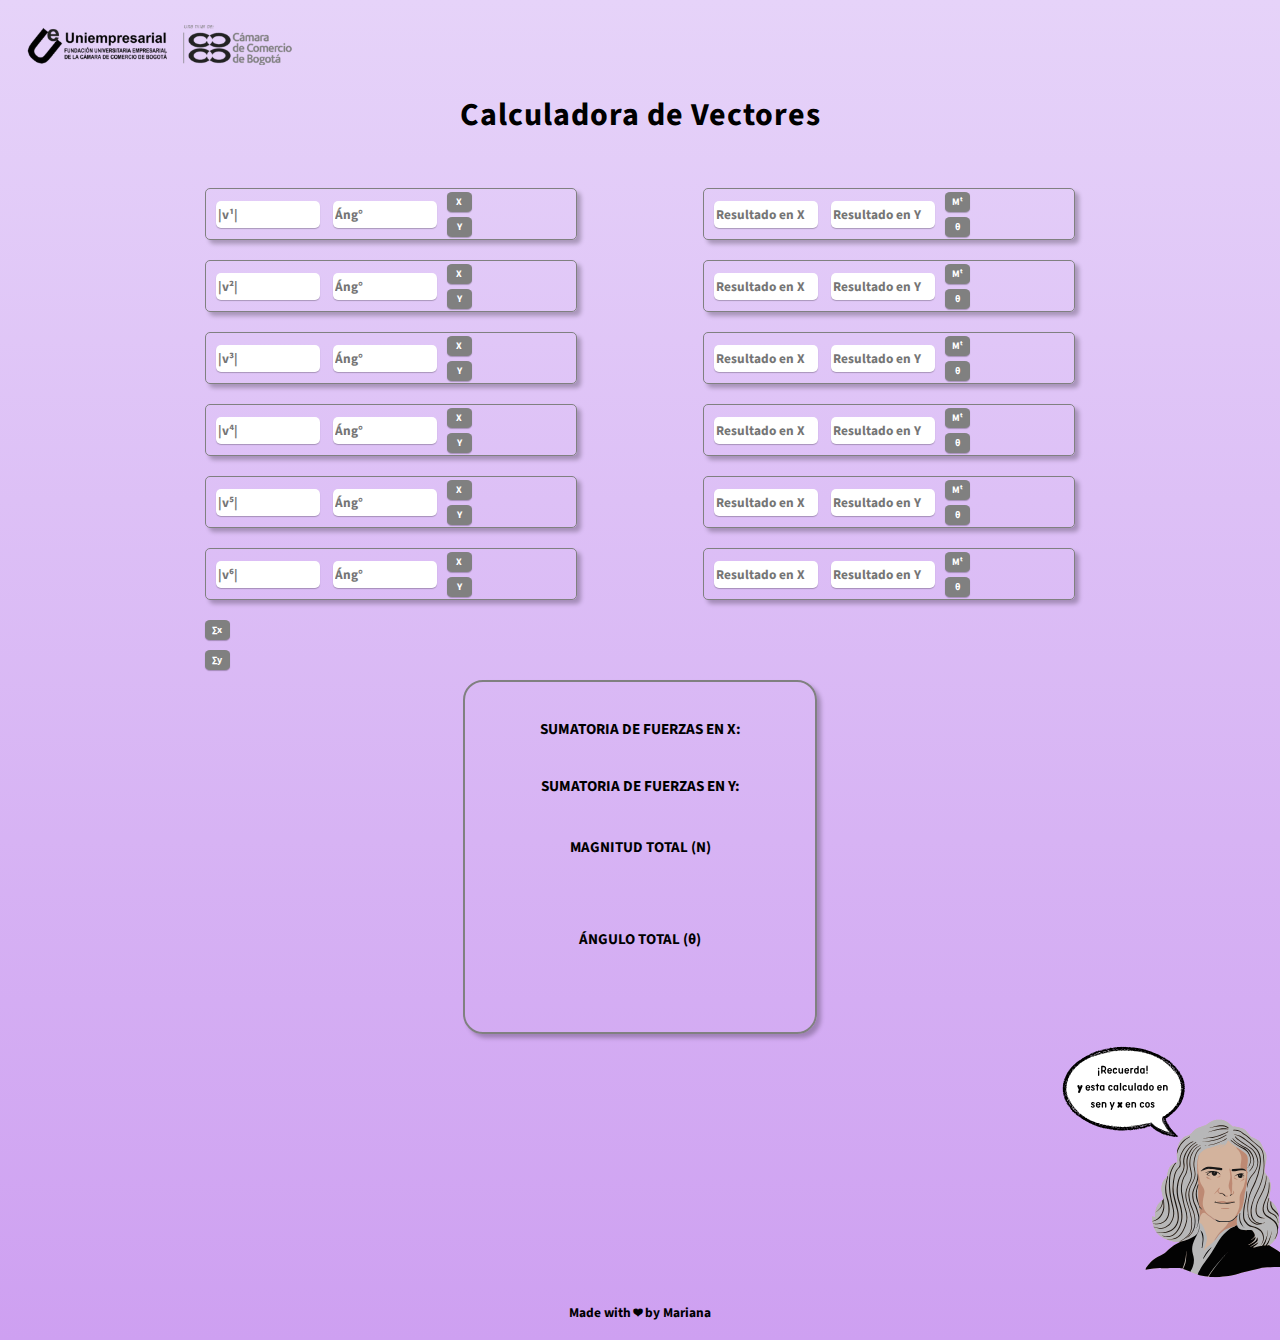
<file: Calculadora.html>
<!DOCTYPE html>
<html lang="en">
<head>
    <meta charset="UTF-8">
    <meta http-equiv="X-UA-Compatible" content="IE=edge">
    <meta name="viewport" content="width=device-width, initial-scale=1.0">
    <title>Vector Calculator</title>
    <link rel="icon" type="image/ico" href="favicon.ico">

    <div id="LogoU">
        <img src="headImg.png" alt="LogoU" width="270">
    </div>
    <center>
        <div id="titleHead">
            <h1>Calculadora de Vectores</h1>
        </div>
    </center>
    <link rel="preconnect" href="https://fonts.googleapis.com">
    <link rel="preconnect" href="https://fonts.gstatic.com" crossorigin> 
    <link href="https://fonts.googleapis.com/css2?family=Source+Sans+Pro:wght@300&display=swap" 
    rel="stylesheet"> 
    <link rel="preconnect" href="https://fonts.googleapis.com">
    <link rel="preconnect" href="https://fonts.gstatic.com" crossorigin>
    <link href="https://fonts.googleapis.com/css2?family=Roboto&family=Source+Sans+Pro:wght@700&display=swap" rel="stylesheet">

    <style>
        
        #LogoU {
            margin-left: 15px; 
            margin-top: 25px;
        }

        #titleHead {
            font-family: 'Source Sans Pro', sans-serif;
        }

        body{
            font-family:'Source Sans Pro', sans-serif;
             background: linear-gradient(rgb(230, 211, 249), rgb(206, 160, 241));
        }

        main {
            display: flex;
            justify-content: center;
            margin-top: 50px;
        }

        h1 {
            letter-spacing: 1px;
        }

        .a{
            margin-left: 10px;      
        }

        .col{
            border-radius: 5px;
            height: 50px;
            margin-bottom: 20px;
            width: 370px;
            align-items: center;
            display: flex;
            border-style: solid; border-width: 1px;
            border-color: gray;
            box-shadow: 4px 4px 4px rgba(0, 0, 0, .25);   
        }

        input[type="text"]{
            width: 100px;
            height: 25px;
            margin-right: 10px;
            font-family:'Source Sans Pro', sans-serif;
            color: black;
            font-weight: bold;
            border-radius: 5px;
            background-color: white;
            border: 0;
            box-shadow: 0px 1px 1px rgba(0, 0, 0, 0.25);

        }

        output{
            color: black;
            font-weight: bold;
            font-size: 15px;
        }

        .x{
            margin-bottom: 5px;
            margin-right: 5px;
        }

        .y {
            margin-right: 5px;  
        }

        .pv1{
            display: grid;
        }

        .pv2{
            display: flex;
        }

        .pv3 {
            display: grid;
        }

        .pv4 {
            display: flex;
        }

        #grid2 {
            float: right;
            margin-left: 10%;
        }

        button {
            border-radius: 20%;
            width: 25px;
            height: 20px;
            font-size: 10px;
            text-align: center;
            align-items: center;
            font-family:'Source Sans Pro', sans-serif;
            border: none;
            color: white;
            font-weight: bold;
            background: gray;
            box-shadow: 0px 1px 1px rgba(0, 0, 0, 0.25);

        }

        button:hover {
            background-color: #B9BDC3;
        }

        #sumatoriaX {
            margin-bottom: 10px;
            margin-right: 5px;
        }

        #sumatoriaY {
            margin-bottom: 10px;
            margin-right: 5px;
        }

        #magT {
            margin-bottom: 10px;
            font-size: 12px;
            font-weight: bold;
            color: black;
        }

        #angT {
            margin-bottom: 10px;
            font-size: 12px;
            font-weight: bold;
            color: black;
        }

        #results {
            display: grid;
        }

        #titleFooter
        {
            font-size: 13.4px;
        }

        #LogoN {
            position: relative;
            margin-left: 83%;
            margin-top: -90px;
        }

        #anguT {
            border-radius: 12px;
            width: 150px;
            height: 30px;
            cursor: pointer;
            transition: all .2s;
            font-size: 15px;
            font-weight: bold;
            display:flex;
            justify-content: center;
            align-items: center;
        }

        #anguT:hover {
            background: black;
            transition-delay: .4s;
            color: white;
            font-size: 1rem;
        }

        #magniT {
            border-radius: 12px;
            width: 150px;
            height: 30px;
            cursor: pointer;
            transition: all .2s;
            font-size: 15px;
            font-weight: bold;
            display:flex;
            justify-content: center;
            align-items: center;
        }

        #magniT:hover {
            background: black;
            transition-delay: .4s;
            color: white;
            font-size: 1rem;

        }

        #magT {
            font-size: 15px;
            font-weight: bold;
        }

        #angT {
            font-size: 15px;
            font-weight: bold;
        }

        #grid3 {
            width: 350px;
            height: 350px;
            margin-bottom: 100px;
            font-size: 22.7px;
            border-style: solid; border-width: 2.5px;;
            border-radius: 20px;
            border-color: gray;
            box-shadow: 4px 4px 4px rgba(0, 0, 0, .25);   
        }
    </style>
</head>
<body>
    <main>
    <div id="grid">
        <div class="col">
            <div class="a">
                <input type="text" id="v1" placeholder="|v¹|">
                <input type="text" id="Ang1" placeholder="Áng°">
            </div>
            <div class="pv1">
                <div class="pv2">
                    <button id="x1" class="x">X</button>
                    <output id="rx1"></output>
                </div>
                <div class="pv2">
                    <button id="y1" class="y">Y</button>
                    <output id="ry1"></output>
                </div> 
            </div>  
        </div>  
        
        <div class="col">
            <div class="a">
                <input type="text" id="v2" placeholder="|v²|">
                <input type="text" id="Ang2" placeholder="Áng°">
            </div>
            <div class="pv1">
                <div class="pv2">
                    <button id="x2" class="x">X</button>
                    <output id="rx2"></output>
                </div>
                <div class="pv2">
                    <button id="y2" class="y">Y</button>
                    <output id="ry2"></output>
                </div> 
            </div>  
        </div>  

        <div class="col">
            <div class="a">
                <input type="text" id="v3" placeholder="|v³|">
                <input type="text" id="Ang3" placeholder="Áng°">
            </div>
            <div class="pv1">
                <div class="pv2">
                    <button id="x3" class="x">X</button>
                    <output id="rx3"></output>
                </div>
                <div class="pv2">
                    <button id="y3" class="y">Y</button>
                    <output id="ry3"></output>
                </div> 
            </div>  
        </div>  

        <div class="col">
            <div class="a">
                <input type="text" id="v4" placeholder="|v⁴|">
                <input type="text" id="Ang4" placeholder="Áng°">
            </div>
            <div class="pv1">
                <div class="pv2">
                    <button id="x4" class="x">X</button>
                    <output id="rx4"></output>
                </div>
                <div class="pv2">
                    <button id="y4" class="y">Y</button>
                    <output id="ry4"></output>
                </div> 
            </div>  
        </div>  

        <div class="col">
            <div class="a">
                <input type="text" id="v5" placeholder="|v⁵|">
                <input type="text" id="Ang5" placeholder="Áng°">
            </div>
            <div class="pv1">
                <div class="pv2">
                    <button id="x5" class="x">X</button>
                    <output id="rx5"></output>
                </div>
                <div class="pv2">
                    <button id="y5" class="y">Y</button>
                    <output id="ry5"></output>
                </div> 
            </div>  
        </div>  

        <div class="col">
            <div class="a">
                <input type="text" id="v6" placeholder="|v⁶|">
                <input type="text" id="Ang6" placeholder="Áng°">
            </div>
            <div class="pv1">
                <div class="pv2">
                    <button id="x6" class="x">X</button>
                    <output id="rx6"></output>
                </div>
                <div class="pv2">
                    <button id="y6" class="y">Y</button>
                    <output id="ry6"></output>
                </div> 
            </div> 
        </div>
        <div class="pv1">
            <div class="pv2">
                <button id="sumatoriaX">∑x</button>
                <output id="sumaX"></output>
            </div>
            <div class="pv2">
                <button id="sumatoriaY">∑y</button>  
                <output id="sumaY"></output>
            </div> 
        </div> 
    </div>
    <div id="grid2">
        <div class="col">
            <div class="a">
                <input type="text" id="inx1" placeholder="Resultado en X" onchange="sumMagX(this.value);"/>
                <input type="text" id="iny1" placeholder="Resultado en Y" onchange="sumMagY(this.value);"/>
            </div>
            <div class="pv1">
                <div class="pv2">
                    <button id="sumatoriaX2" class="x">Mᵗ</button>
                    <output id="sumaX2"></output>
                </div>
                <div class="pv2">
                    <button id="sumatoriaY2" class="y">θ</button>  
                    <output id="sumaY2"></output>
                </div> 
            </div>   
        </div>  
        <div class="col">
            <div class="a">
                <input type="text" id="inx2" placeholder="Resultado en X" onchange="sumMagX(this.value);"/>
                <input type="text" id="iny2" placeholder="Resultado en Y" onchange="sumMagY(this.value);"/>
            </div>
            <div class="pv1">
                <div class="pv2">
                    <button id="sumatoriaX3" class="x">Mᵗ</button>
                    <output id="sumaX3"></output>
                </div>
                <div class="pv2">
                    <button id="sumatoriaY3" class="y">θ</button>  
                    <output id="sumaY3"></output>
                </div> 
            </div>   
        </div>  
        <div class="col">
            <div class="a">
                <input type="text" id="inx3" placeholder="Resultado en X" onchange="sumMagX(this.value);"/>
                <input type="text" id="iny3" placeholder="Resultado en Y" onchange="sumMagY(this.value);"/>
            </div>
            <div class="pv1">
                <div class="pv2">
                    <button id="sumatoriaX4" class="x">Mᵗ</button>
                    <output id="sumaX4"></output>
                </div>
                <div class="pv2">
                    <button id="sumatoriaY4" class="y">θ</button>  
                    <output id="sumaY4"></output>
                </div> 
            </div>   
        </div>  
        <div class="col">
            <div class="a">
                <input type="text" id="inx4" placeholder="Resultado en X" onchange="sumMagX(this.value);"/>
                <input type="text" id="iny4" placeholder="Resultado en Y" onchange="sumMagY(this.value);"/>
            </div>
            <div class="pv1">
                <div class="pv2">
                    <button id="sumatoriaX5" class="x">Mᵗ</button>
                    <output id="sumaX5"></output>
                </div>
                <div class="pv2">
                    <button id="sumatoriaY5" class="y">θ</button>  
                    <output id="sumaY5"></output>
                </div> 
            </div>   
        </div>  
        <div class="col">
            <div class="a">
                <input type="text" id="inx5" placeholder="Resultado en X" onchange="sumMagX(this.value);"/>
                <input type="text" id="iny5" placeholder="Resultado en Y" onchange="sumMagY(this.value);"/>
            </div>
            <div class="pv1">
                <div class="pv2">
                    <button id="sumatoriaX6" class="x">Mᵗ</button>
                    <output id="sumaX6"></output>
                </div>
                <div class="pv2">
                    <button id="sumatoriaY6" class="y">θ</button>  
                    <output id="sumaY6"></output>
                </div> 
            </div>   
        </div>  
        <div class="col">
            <div class="a">
                <input type="text" id="inx6" placeholder="Resultado en X"onchange="sumMagX(this.value);"/>
                <input type="text" id="iny6" placeholder="Resultado en Y"onchange="sumMagY(this.value);"/>
            </div>
            <div class="pv1">
                <div class="pv2">
                    <button id="sumatoriaX1" class="x">Mᵗ</button>
                    <output id="sumaX1"></output>
                </div>
                <div class="pv2">
                    <button id="sumatoriaY1" class="y">θ</button>  
                    <output id="sumaY1"></output>
                </div> 
            </div>   
        </div>  
    </div>
</main>
<center>
<div id="grid3">
        <h6><span>SUMATORIA DE FUERZAS EN X: </span> <span id="MagX"></h6>
        <h6><span>SUMATORIA DE FUERZAS EN Y: </span> <span id="MagY"></h6>
        <div>
            <p id="magniT">MAGNITUD TOTAL (N)</p>
            <output id="magT" class="y"></output>
        </div>
        <div>
            <p id="anguT" style="align-items: center">ÁNGULO TOTAL (θ)</p>
            <output id="angT" class="y"></output>
        </div>
</div>
</center>
    <script>
        let op;
        document.querySelector('#x1').addEventListener('click', () =>{
            op = 'X';
        });

        document.querySelector('#y1').addEventListener('click', () =>{
            op = 'Y';
        });

        document.querySelector('#x2').addEventListener('click', () =>{
            op = 'X';
        });

        document.querySelector('#y2').addEventListener('click', () =>{
            op = 'Y';
        });

        document.querySelector('#x3').addEventListener('click', () =>{
            op = 'X';
        });

        document.querySelector('#y3').addEventListener('click', () =>{
            op = 'Y';
        });

        document.querySelector('#x4').addEventListener('click', () =>{
            op = 'X';
        });

        document.querySelector('#y4').addEventListener('click', () =>{
            op = 'Y';
        });

        document.querySelector('#x5').addEventListener('click', () =>{
            op = 'X';
        });

        document.querySelector('#y5').addEventListener('click', () =>{
            op = 'Y';
        });

        document.querySelector('#x6').addEventListener('click', () =>{
            op = 'X';
        });

        document.querySelector('#y6').addEventListener('click', () =>{
            op = 'Y';
        });

        document.querySelector('#sumatoriaX').addEventListener('click', () =>{
            op = '∑x';
        });

        document.querySelector('#sumatoriaY').addEventListener('click', () =>{
            op = '∑y';
        });

        document.querySelector('#sumatoriaX1').addEventListener('click', () =>{
            op = 'Mᵗ';
        });

        document.querySelector('#sumatoriaY1').addEventListener('click', () =>{
            op = 'θ';
        });

        document.querySelector('#sumatoriaX2').addEventListener('click', () =>{
            op = 'Mᵗ';
        });

        document.querySelector('#sumatoriaY2').addEventListener('click', () =>{
            op = 'θ';
        });

        document.querySelector('#sumatoriaX3').addEventListener('click', () =>{
            op = 'Mᵗ';
        });

        document.querySelector('#sumatoriaY3').addEventListener('click', () =>{
            op = 'θ';
        });

        document.querySelector('#sumatoriaX4').addEventListener('click', () =>{
            op = 'Mᵗ';
        });

        document.querySelector('#sumatoriaY4').addEventListener('click', () =>{
            op = 'θ';
        });

        document.querySelector('#sumatoriaX5').addEventListener('click', () =>{
            op = 'Mᵗ';
        });

        document.querySelector('#sumatoriaY5').addEventListener('click', () =>{
            op = 'θ';
        });

        document.querySelector('#sumatoriaX6').addEventListener('click', () =>{
            op = 'Mᵗ';
        });

        document.querySelector('#sumatoriaY6').addEventListener('click', () =>{
            op = 'θ';
        });

        document.querySelector('#magniT').addEventListener('click', () =>{
            op = 'MAGNITUD TOTAL (N)';
        });

        document.querySelector('#anguT').addEventListener('click', () =>{
            op = 'ÁNGULO TOTAL (θ)';
        });



        Math.grados = function(radianes) {
            return radianes * 180 / Math.PI;
        };

        Math.radianes = function(grados) {
            return grados * Math.PI / 180;
        };

        document.querySelector('#x1').addEventListener('click', () =>{
            const v1 = parseInt(document.querySelector('#v1').value);
            const Ang1 = parseInt(document.querySelector('#Ang1').value);

            let rx1;
            if(op == 'X'){
                antesSeno = Math.radianes(Ang1);
                r = v1 * Math.cos(antesSeno);
                rx1 = r.toFixed(2)
            }
            document.querySelector('#rx1').innerHTML = rx1;
        });
        document.querySelector('#y1').addEventListener('click', () =>{
            const v1 = parseInt(document.querySelector('#v1').value);
            const Ang1 = parseInt(document.querySelector('#Ang1').value);

            let ry1;
            if(op == 'Y'){
                antesSeno = Math.radianes(Ang1);
                r = v1 * Math.sin(antesSeno);
                ry1 = r.toFixed(2)
            }
            document.querySelector('#ry1').innerHTML = ry1;
        });

        document.querySelector('#x2').addEventListener('click', () =>{
            const v2 = parseInt(document.querySelector('#v2').value);
            const Ang2 = parseInt(document.querySelector('#Ang2').value);

            let rx2;
            if(op == 'X'){
                antesSeno = Math.radianes(Ang2);
                r = v2 * Math.cos(antesSeno);
                rx2 = r.toFixed(2)
            }
            document.querySelector('#rx2').innerHTML = rx2;
        });
        document.querySelector('#y2').addEventListener('click', () =>{
            const v2 = parseInt(document.querySelector('#v2').value);
            const Ang2 = parseInt(document.querySelector('#Ang2').value);

            let ry2;
            if(op == 'Y'){
                antesSeno = Math.radianes(Ang2);
                r = v2 * Math.sin(antesSeno);
                ry2 = r.toFixed(2)
            }
            document.querySelector('#ry2').innerHTML = ry2;
        });

        document.querySelector('#x3').addEventListener('click', () =>{
            const v3 = parseInt(document.querySelector('#v3').value);
            const Ang3 = parseInt(document.querySelector('#Ang3').value);

            let rx3;
            if(op == 'X'){
                antesSeno = Math.radianes(Ang3);
                r = v3 * Math.cos(antesSeno);
                rx3 = r.toFixed(2)
            }
            document.querySelector('#rx3').innerHTML = rx3;
        });
        document.querySelector('#y3').addEventListener('click', () =>{
            const v3 = parseInt(document.querySelector('#v3').value);
            const Ang3 = parseInt(document.querySelector('#Ang3').value);

            let ry3;
            if(op == 'Y'){
                antesSeno = Math.radianes(Ang3);
                r = v3 * Math.sin(antesSeno);
                ry3 = r.toFixed(2)
            }
            document.querySelector('#ry3').innerHTML = ry3;
        });

        document.querySelector('#x4').addEventListener('click', () =>{
            const v4 = parseInt(document.querySelector('#v4').value);
            const Ang4 = parseInt(document.querySelector('#Ang4').value);

            let rx4;
            if(op == 'X'){
                antesSeno = Math.radianes(Ang4);
                r = v4 * Math.cos(antesSeno);
                rx4 = r.toFixed(2)
            }
            document.querySelector('#rx4').innerHTML = rx4;
        });
        document.querySelector('#y4').addEventListener('click', () =>{
            const v4 = parseInt(document.querySelector('#v4').value);
            const Ang4 = parseInt(document.querySelector('#Ang4').value);

            let ry4;
            if(op == 'Y'){
                antesSeno = Math.radianes(Ang4);
                r = v4 * Math.sin(antesSeno);
                ry4 = r.toFixed(2)
            }
            document.querySelector('#ry4').innerHTML = ry4;
        });

        document.querySelector('#x5').addEventListener('click', () =>{
            const v5 = parseInt(document.querySelector('#v5').value);
            const Ang5 = parseInt(document.querySelector('#Ang5').value);

            let rx5;
            if(op == 'X'){
                antesSeno = Math.radianes(Ang5);
                r = v5 * Math.cos(antesSeno);
                rx5 = r.toFixed(2)
            }
            document.querySelector('#rx5').innerHTML = rx5;
        });
        document.querySelector('#y5').addEventListener('click', () =>{
            const v5 = parseInt(document.querySelector('#v5').value);
            const Ang5 = parseInt(document.querySelector('#Ang5').value);

            let ry5;
            if(op == 'Y'){
                antesSeno = Math.radianes(Ang5);
                r = v5 * Math.sin(antesSeno);
                ry5 = r.toFixed(2)
            }
            document.querySelector('#ry5').innerHTML = ry5;
        });

        document.querySelector('#x6').addEventListener('click', () =>{
            const v6 = parseInt(document.querySelector('#v6').value);
            const Ang6 = parseInt(document.querySelector('#Ang6').value);

            let rx6;
            if(op == 'X'){
                antesSeno = Math.radianes(Ang6);
                r = v6 * Math.cos(antesSeno);
                rx6 = r.toFixed(2)
            }
            document.querySelector('#rx6').innerHTML = rx6;
        });
        document.querySelector('#y6').addEventListener('click', () =>{
            const v6 = parseInt(document.querySelector('#v6').value);
            const Ang6 = parseInt(document.querySelector('#Ang6').value);

            let ry6;
            if(op == 'Y'){
                antesSeno = Math.radianes(Ang6);
                r = v6 * Math.sin(antesSeno);
                ry6 = r.toFixed(2)
            }
            document.querySelector('#ry6').innerHTML = ry6;
        });

        document.querySelector('#sumatoriaX').addEventListener('click', () =>{
            const rx1= parseFloat(document.querySelector('#rx1').value);
            const rx2= parseFloat(document.querySelector('#rx2').value);
            const rx3= parseFloat(document.querySelector('#rx3').value);
            const rx4= parseFloat(document.querySelector('#rx4').value);
            const rx5= parseFloat(document.querySelector('#rx5').value);
            const rx6= parseFloat(document.querySelector('#rx6').value);

            let sumaX;
            if(op == '∑x'){
                suma = rx1+rx2+rx3+rx4+rx5+rx6;
                sumaX = suma.toFixed(2)
            }
            document.querySelector('#sumaX').innerHTML = sumaX;
        });

        document.querySelector('#sumatoriaY').addEventListener('click', () =>{
            const ry1= parseFloat(document.querySelector('#ry1').value);
            const ry2= parseFloat(document.querySelector('#ry2').value);
            const ry3= parseFloat(document.querySelector('#ry3').value);
            const ry4= parseFloat(document.querySelector('#ry4').value);
            const ry5= parseFloat(document.querySelector('#ry5').value);
            const ry6= parseFloat(document.querySelector('#ry6').value);

            let sumaY;
            if(op == '∑y'){
                suma = ry1+ry2+ry3+ry4+ry5+ry6;
                sumaY = suma.toFixed(2);
            }
            document.querySelector('#sumaY').innerHTML = sumaY;
        });

        function sumMagX (valor) {
            var total = 0;	
            valor = parseFloat(valor);
            
            total = document.getElementById('MagX').innerHTML;

            total = (total == null || total == undefined || total == "") ? 0 : total;

            total1 = (parseFloat(total) + parseFloat(valor));

            total = total1.toFixed(2)

            document.getElementById('MagX').innerHTML = total;
        }

        function sumMagY (valor) {
            var total = 0;	
            valor = parseFloat(valor);
            
            total = document.getElementById('MagY').innerHTML;

            total = (total == null || total == undefined || total == "") ? 0 : total;

            total1 = (parseFloat(total) + parseFloat(valor));

            total = total1.toFixed(2)

            document.getElementById('MagY').innerHTML = total;
        }

        document.querySelector('#sumatoriaX1').addEventListener('click', () =>{
            const inx1= parseFloat(document.querySelector('#inx1').value);
            const inx2= parseFloat(document.querySelector('#inx2').value);
            const inx3= parseFloat(document.querySelector('#inx3').value);
            const inx4= parseFloat(document.querySelector('#inx4').value);
            const inx5= parseFloat(document.querySelector('#inx5').value);
            const inx6= parseFloat(document.querySelector('#inx6').value);
            const iny1= parseFloat(document.querySelector('#iny1').value);
            const iny2= parseFloat(document.querySelector('#iny2').value);
            const iny3= parseFloat(document.querySelector('#iny3').value);
            const iny4= parseFloat(document.querySelector('#iny4').value);
            const iny5= parseFloat(document.querySelector('#iny5').value);
            const iny6= parseFloat(document.querySelector('#iny6').value);

            let sumaX1;
            if(op == 'Mᵗ'){
                suma1 = inx1+inx2+inx3+inx4+inx5+inx6;
                suma2 = iny1+iny2+iny3+iny4+iny5+iny6;
                magT1 = Math.sqrt(Math.pow(suma1,2) + Math.pow(suma2,2))
                sumaX1 = magT1.toFixed(2)
            }
            document.querySelector('#sumaX1').innerHTML = sumaX1;
        });


        document.querySelector('#sumatoriaY1').addEventListener('click', () =>{
            const inx1= parseFloat(document.querySelector('#inx1').value);
            const inx2= parseFloat(document.querySelector('#inx2').value);
            const inx3= parseFloat(document.querySelector('#inx3').value);
            const inx4= parseFloat(document.querySelector('#inx4').value);
            const inx5= parseFloat(document.querySelector('#inx5').value);
            const inx6= parseFloat(document.querySelector('#inx6').value);
            const iny1= parseFloat(document.querySelector('#iny1').value);
            const iny2= parseFloat(document.querySelector('#iny2').value);
            const iny3= parseFloat(document.querySelector('#iny3').value);
            const iny4= parseFloat(document.querySelector('#iny4').value);
            const iny5= parseFloat(document.querySelector('#iny5').value);
            const iny6= parseFloat(document.querySelector('#iny6').value);
    
            let sumaY1;
            if(op == 'θ'){
                suma1 = inx1+inx2+inx3+inx4+inx5+inx6;
                suma2 = iny1+iny2+iny3+iny4+iny5+iny6;
                angT2 = (suma2/suma1)
                angT3 = Math.atan(angT2) * 180/Math.PI;
                sumaY1 = angT3.toFixed(2)
            }
            document.querySelector('#sumaY1').innerHTML = sumaY1;
        });

        document.querySelector('#sumatoriaX2').addEventListener('click', () =>{
            const inx1= parseFloat(document.querySelector('#inx1').value);
            const iny1= parseFloat(document.querySelector('#iny1').value);

            let sumaX2;
            if(op == 'Mᵗ'){
                suma1 = inx1;
                suma2 = iny1;
                magT1 = Math.sqrt(Math.pow(suma1,2) + Math.pow(suma2,2))
                sumaX2 = magT1.toFixed(2)
            }
            document.querySelector('#sumaX2').innerHTML = sumaX2;
        });


        document.querySelector('#sumatoriaY2').addEventListener('click', () =>{
            const inx1= parseFloat(document.querySelector('#inx1').value);
            const iny1= parseFloat(document.querySelector('#iny1').value);
    
            let sumaY2;
            if(op == 'θ'){
                suma1 = inx1;
                suma2 = iny1;
                angT2 = (suma2/suma1)
                angT3 = Math.atan(angT2) * 180/Math.PI;
                sumaY2 = angT3.toFixed(2)
            }
            document.querySelector('#sumaY2').innerHTML = sumaY2;
        });

        document.querySelector('#sumatoriaX3').addEventListener('click', () =>{
            const inx1= parseFloat(document.querySelector('#inx1').value);
            const inx2= parseFloat(document.querySelector('#inx2').value);
            const iny1= parseFloat(document.querySelector('#iny1').value);
            const iny2= parseFloat(document.querySelector('#iny2').value);

            let sumaX3;
            if(op == 'Mᵗ'){
                suma1 = inx1+inx2;
                suma2 = iny1+iny2;
                magT1 = Math.sqrt(Math.pow(suma1,2) + Math.pow(suma2,2))
                sumaX3 = magT1.toFixed(2)
            }
            document.querySelector('#sumaX3').innerHTML = sumaX3;
        });


        document.querySelector('#sumatoriaY3').addEventListener('click', () =>{
            const inx1= parseFloat(document.querySelector('#inx1').value);
            const inx2= parseFloat(document.querySelector('#inx2').value);
            const iny1= parseFloat(document.querySelector('#iny1').value);
            const iny2= parseFloat(document.querySelector('#iny2').value);
    
            let sumaY3;
            if(op == 'θ'){
                suma1 = inx1+inx2;
                suma2 = iny1+iny2;
                angT2 = (suma2/suma1)
                angT3 = Math.atan(angT2) * 180/Math.PI;
                sumaY3 = angT3.toFixed(2)
            }
            document.querySelector('#sumaY3').innerHTML = sumaY3;
        });

        document.querySelector('#sumatoriaX4').addEventListener('click', () =>{
            const inx1= parseFloat(document.querySelector('#inx1').value);
            const inx2= parseFloat(document.querySelector('#inx2').value);
            const inx3= parseFloat(document.querySelector('#inx3').value);
            const iny1= parseFloat(document.querySelector('#iny1').value);
            const iny2= parseFloat(document.querySelector('#iny2').value);
            const iny3= parseFloat(document.querySelector('#iny3').value);

            let sumaX4;
            if(op == 'Mᵗ'){
                suma1 = inx1+inx2+inx3;
                suma2 = iny1+iny2+iny3;
                magT1 = Math.sqrt(Math.pow(suma1,2) + Math.pow(suma2,2))
                sumaX4 = magT1.toFixed(2)
            }
            document.querySelector('#sumaX4').innerHTML = sumaX4;
        });


        document.querySelector('#sumatoriaY4').addEventListener('click', () =>{
            const inx1= parseFloat(document.querySelector('#inx1').value);
            const inx2= parseFloat(document.querySelector('#inx2').value);
            const inx3= parseFloat(document.querySelector('#inx3').value);
            const iny1= parseFloat(document.querySelector('#iny1').value);
            const iny2= parseFloat(document.querySelector('#iny2').value);
            const iny3= parseFloat(document.querySelector('#iny3').value);
    
            let sumaY4;
            if(op == 'θ'){
                suma1 = inx1+inx2+inx3;
                suma2 = iny1+iny2+iny3;
                angT2 = (suma2/suma1)
                angT3 = Math.atan(angT2) * 180/Math.PI;
                sumaY4 = angT3.toFixed(2)
            }
            document.querySelector('#sumaY4').innerHTML = sumaY4;
        });

        document.querySelector('#sumatoriaX5').addEventListener('click', () =>{
            const inx1= parseFloat(document.querySelector('#inx1').value);
            const inx2= parseFloat(document.querySelector('#inx2').value);
            const inx3= parseFloat(document.querySelector('#inx3').value);
            const inx4= parseFloat(document.querySelector('#inx4').value);
            const iny1= parseFloat(document.querySelector('#iny1').value);
            const iny2= parseFloat(document.querySelector('#iny2').value);
            const iny3= parseFloat(document.querySelector('#iny3').value);
            const iny4= parseFloat(document.querySelector('#iny4').value);

            let sumaX5;
            if(op == 'Mᵗ'){
                suma1 = inx1+inx2+inx3+inx4;
                suma2 = iny1+iny2+iny3+iny4;
                magT1 = Math.sqrt(Math.pow(suma1,2) + Math.pow(suma2,2))
                sumaX5 = magT1.toFixed(2)
            }
            document.querySelector('#sumaX5').innerHTML = sumaX5;
        });


        document.querySelector('#sumatoriaY5').addEventListener('click', () =>{
            const inx1= parseFloat(document.querySelector('#inx1').value);
            const inx2= parseFloat(document.querySelector('#inx2').value);
            const inx3= parseFloat(document.querySelector('#inx3').value);
            const inx4= parseFloat(document.querySelector('#inx4').value);
            const iny1= parseFloat(document.querySelector('#iny1').value);
            const iny2= parseFloat(document.querySelector('#iny2').value);
            const iny3= parseFloat(document.querySelector('#iny3').value);
            const iny4= parseFloat(document.querySelector('#iny4').value);
    
            let sumaY5;
            if(op == 'θ'){
                suma1 = inx1+inx2+inx3+inx4;
                suma2 = iny1+iny2+iny3+iny4;
                angT2 = (suma2/suma1)
                angT3 = Math.atan(angT2) * 180/Math.PI;
                sumaY5 = angT3.toFixed(2)
            }
            document.querySelector('#sumaY5').innerHTML = sumaY5;
        });

        document.querySelector('#sumatoriaX6').addEventListener('click', () =>{
            const inx1= parseFloat(document.querySelector('#inx1').value);
            const inx2= parseFloat(document.querySelector('#inx2').value);
            const inx3= parseFloat(document.querySelector('#inx3').value);
            const inx4= parseFloat(document.querySelector('#inx4').value);
            const inx5= parseFloat(document.querySelector('#inx5').value);
            const iny1= parseFloat(document.querySelector('#iny1').value);
            const iny2= parseFloat(document.querySelector('#iny2').value);
            const iny3= parseFloat(document.querySelector('#iny3').value);
            const iny4= parseFloat(document.querySelector('#iny4').value);
            const iny5= parseFloat(document.querySelector('#iny5').value);

            let sumaX6;
            if(op == 'Mᵗ'){
                suma1 = inx1+inx2+inx3+inx4+inx5;
                suma2 = iny1+iny2+iny3+iny4+iny5;
                magT1 = Math.sqrt(Math.pow(suma1,2) + Math.pow(suma2,2))
                sumaX6 = magT1.toFixed(2)
            }
            document.querySelector('#sumaX6').innerHTML = sumaX6;
        });


        document.querySelector('#sumatoriaY6').addEventListener('click', () =>{
            const inx1= parseFloat(document.querySelector('#inx1').value);
            const inx2= parseFloat(document.querySelector('#inx2').value);
            const inx3= parseFloat(document.querySelector('#inx3').value);
            const inx4= parseFloat(document.querySelector('#inx4').value);
            const inx5= parseFloat(document.querySelector('#inx5').value);
            const iny1= parseFloat(document.querySelector('#iny1').value);
            const iny2= parseFloat(document.querySelector('#iny2').value);
            const iny3= parseFloat(document.querySelector('#iny3').value);
            const iny4= parseFloat(document.querySelector('#iny4').value);
            const iny5= parseFloat(document.querySelector('#iny5').value);
    
            let sumaY6;
            if(op == 'θ'){
                suma1 = inx1+inx2+inx3+inx4+inx5;
                suma2 = iny1+iny2+iny3+iny4+iny5;
                angT2 = (suma2/suma1)
                angT3 = Math.atan(angT2) * 180/Math.PI;
                sumaY6 = angT3.toFixed(2)
            }
            document.querySelector('#sumaY6').innerHTML = sumaY6;
        });

        document.querySelector('#magniT').addEventListener('click', () =>{
            const inx1= parseFloat(document.querySelector('#inx1').value);
            const inx2= parseFloat(document.querySelector('#inx2').value);
            const inx3= parseFloat(document.querySelector('#inx3').value);
            const inx4= parseFloat(document.querySelector('#inx4').value);
            const inx5= parseFloat(document.querySelector('#inx5').value);
            const inx6= parseFloat(document.querySelector('#inx6').value);
            const iny1= parseFloat(document.querySelector('#iny1').value);
            const iny2= parseFloat(document.querySelector('#iny2').value);
            const iny3= parseFloat(document.querySelector('#iny3').value);
            const iny4= parseFloat(document.querySelector('#iny4').value);
            const iny5= parseFloat(document.querySelector('#iny5').value);
            const iny6= parseFloat(document.querySelector('#iny6').value);

            let magT
            if(op == 'MAGNITUD TOTAL (N)'){
                suma1 = inx1+inx2+inx3+inx4+inx5+inx6;
                suma2 = iny1+iny2+iny3+iny4+iny5+iny6;
                magT1 = Math.sqrt(Math.pow(suma1,2) + Math.pow(suma2,2))
                magT = magT1.toFixed(2)
            }
            document.querySelector('#magT').innerHTML = magT;
        });

        document.querySelector('#anguT').addEventListener('click', () =>{
            const inx1= parseFloat(document.querySelector('#inx1').value);
            const inx2= parseFloat(document.querySelector('#inx2').value);
            const inx3= parseFloat(document.querySelector('#inx3').value);
            const inx4= parseFloat(document.querySelector('#inx4').value);
            const inx5= parseFloat(document.querySelector('#inx5').value);
            const inx6= parseFloat(document.querySelector('#inx6').value);
            const iny1= parseFloat(document.querySelector('#iny1').value);
            const iny2= parseFloat(document.querySelector('#iny2').value);
            const iny3= parseFloat(document.querySelector('#iny3').value);
            const iny4= parseFloat(document.querySelector('#iny4').value);
            const iny5= parseFloat(document.querySelector('#iny5').value);
            const iny6= parseFloat(document.querySelector('#iny6').value);

            let angT
            if(op == 'ÁNGULO TOTAL (θ)'){
                suma1 = inx1+inx2+inx3+inx4+inx5+inx6;
                suma2 = iny1+iny2+iny3+iny4+iny5+iny6;
                angT2 = (suma2/suma1)
                angT3 = Math.atan(angT2) * 180/Math.PI;
                angT = angT3.toFixed(2)
            }
            document.querySelector('#angT').innerHTML = angT;
        });       
    </script>
</body>
<footer> 
<center>
    <div id="LogoN">
        <img src="Newton.svg" alt="LogoN"  width="235px">
    </div>

    <div id = "titleFooter"> 
        <h4>Made with ❤ by Mariana</h4> 
    </div> 
</footer>
</center> 
</html>
</file>
